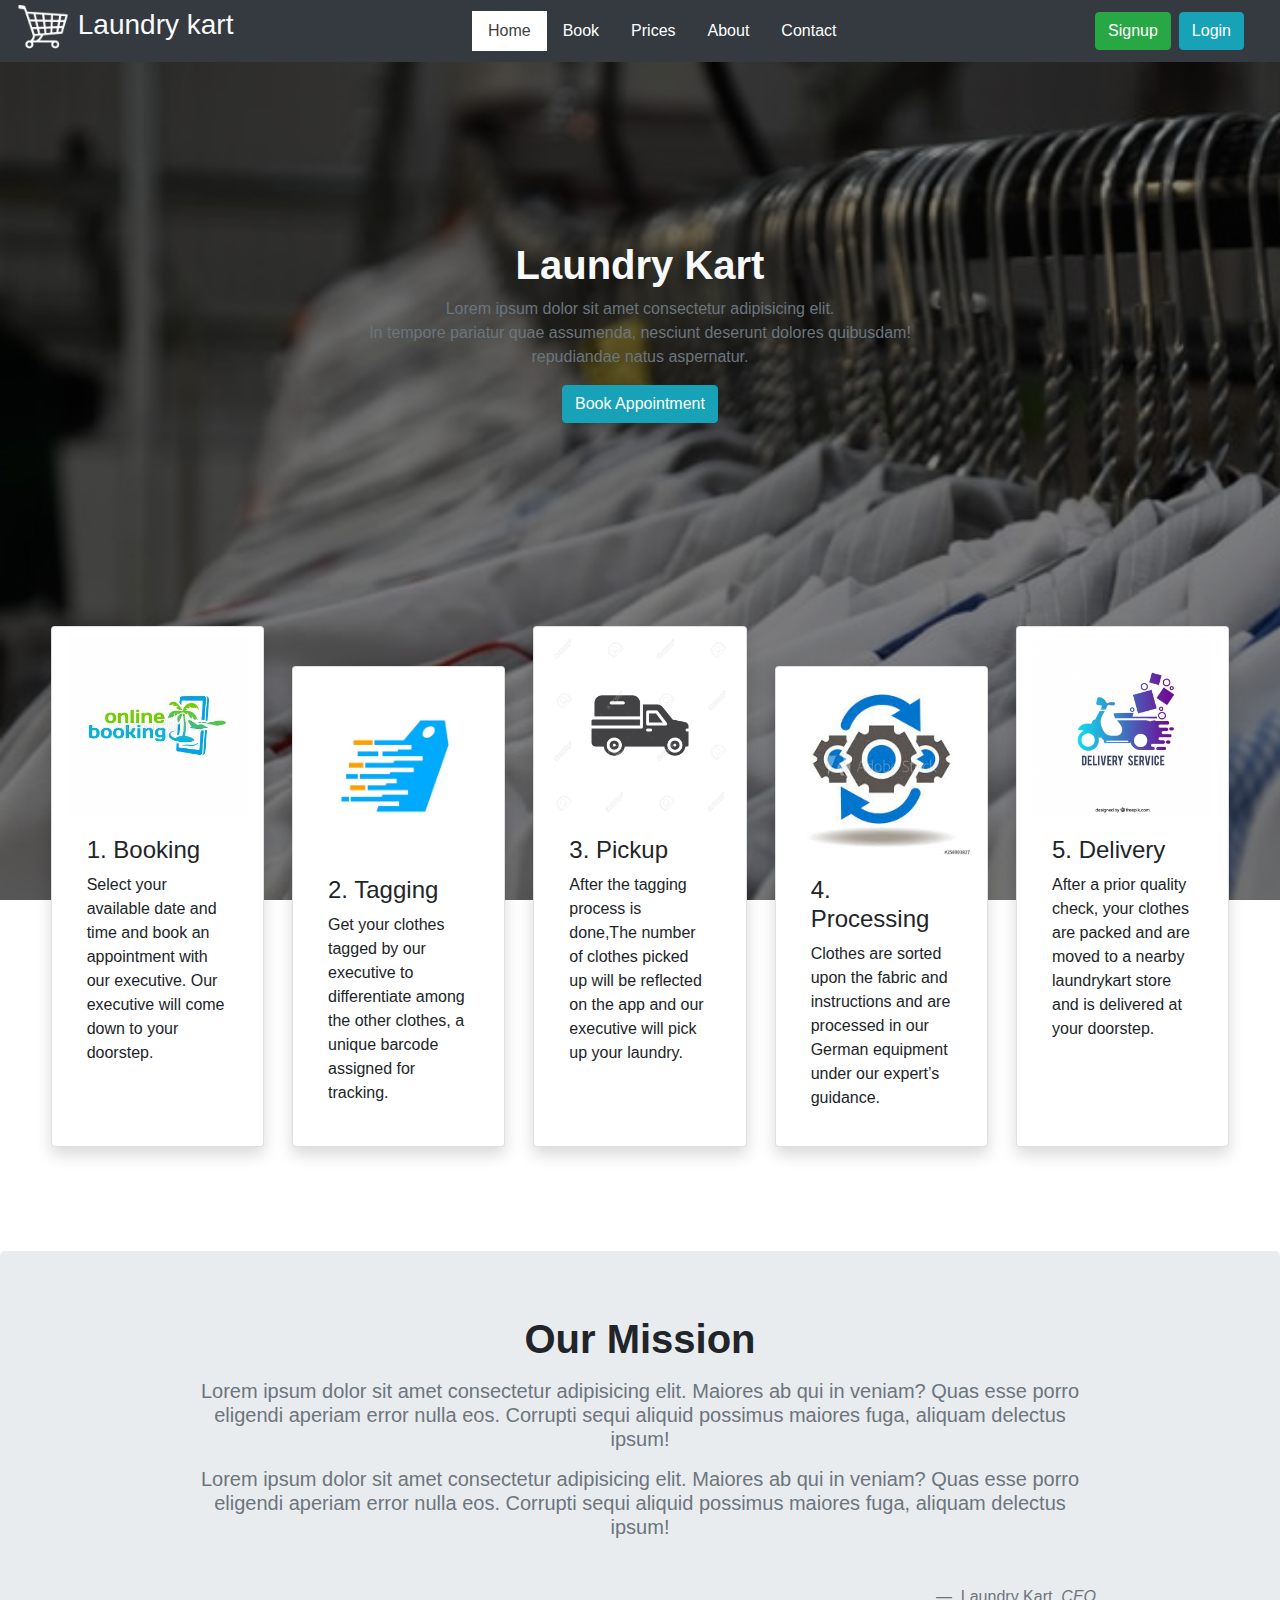
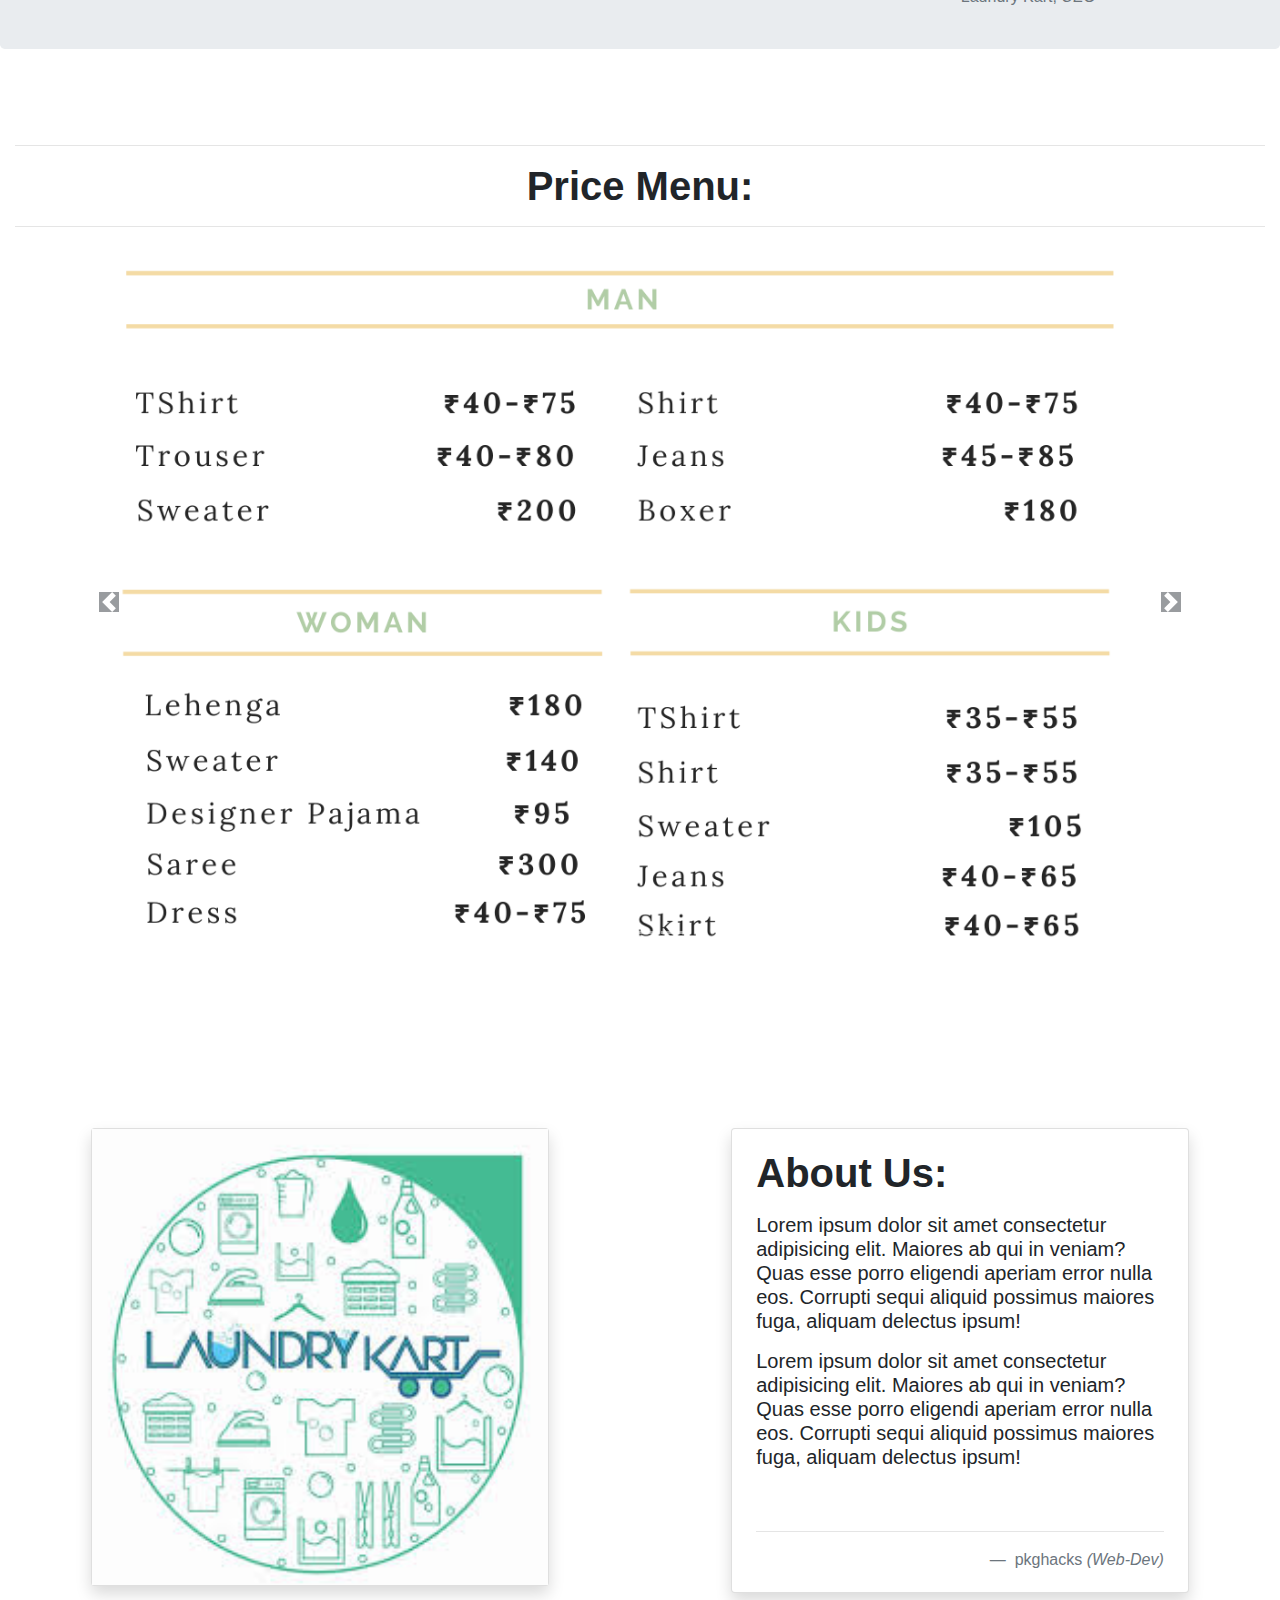
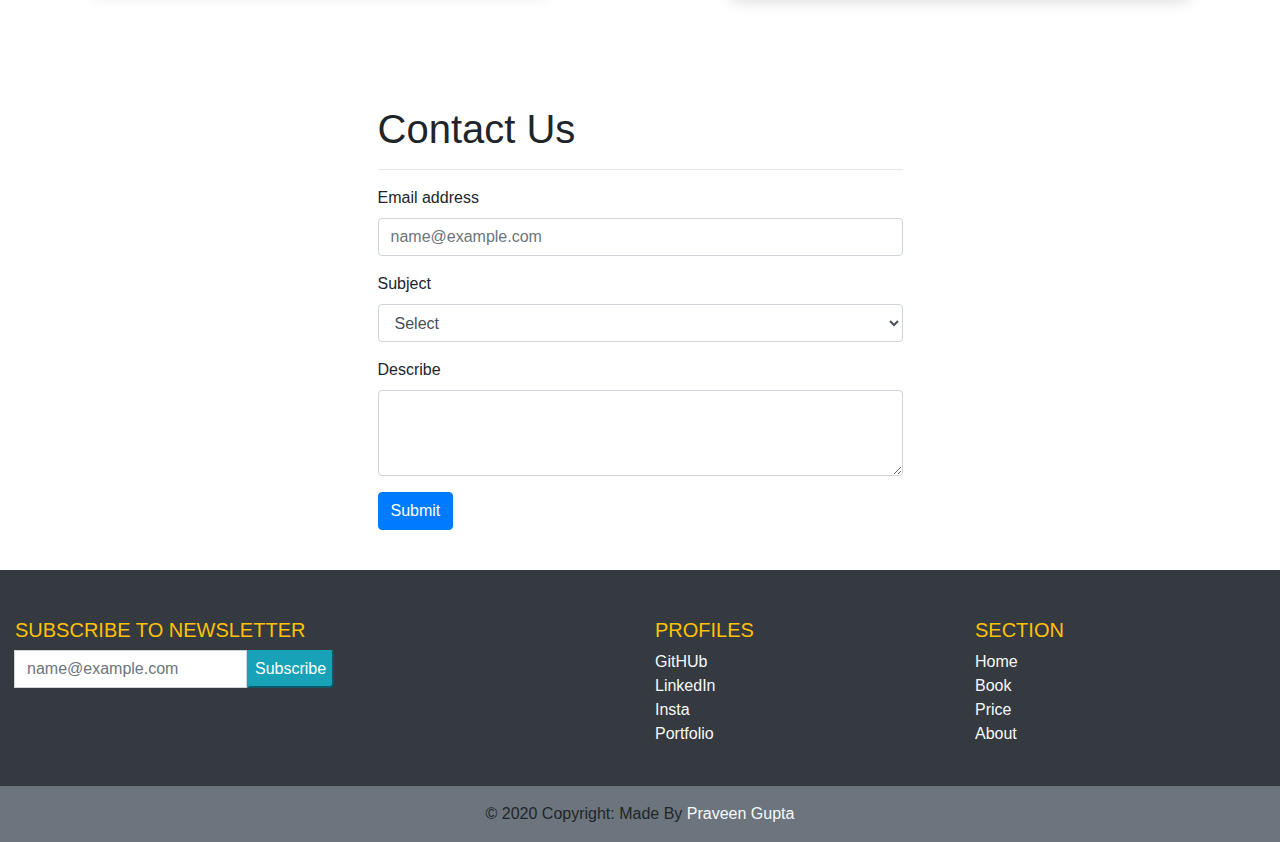
<file: index.html>
<!doctype html>
<html lang="en">

<head>
    <!-- Required meta tags -->
    <meta charset="utf-8">
    <meta name="viewport" content="width=device-width, initial-scale=1, shrink-to-fit=no">

    <!-- Bootstrap CSS -->
    <link rel="stylesheet" href="css/bootstrap.min.css">
    <link rel="stylesheet" href="css/style.css">
    <link rel="stylesheet" href="https://cdnjs.cloudflare.com/ajax/libs/font-awesome/4.7.0/css/font-awesome.min.css">
    <link rel="shortcut icon" href="img/cart.png" type="image/x-icon">

    <title>Laundry Kart</title>
</head>

<body data-spy="scroll" data-target="#navbar">
    <div id="home">
        <div class="nav justify-content-between align-items-center bg-dark px-3" id="nav">
            <h3 class="text-light"><img src="img/cart.png" alt="Laundry Kart" style="height: 6vh;"> Laundry kart</h3>

            <nav class="nav ham-burger" id="navbar">
                <a class="nav-item nav-link active" href="#home">Home</a>
                <a class="nav-item nav-link" href="#book-section">Book</a>
                <a class="nav-item nav-link" href="#price-section">Prices</a>
                <a class="nav-item nav-link" href="#about-section">About</a>
                <a class="nav-item nav-link" href="#contact-section">Contact</a>
            </nav>
            <div class="d-flex mr-3 ham-burger">
                <a class="btn btn-success mx-1" href="#">Signup</a>
                <a class="btn btn-info mx-1" href="login.html">Login</a>
            </div>
            <a href="javascript:void(0);" class="icon text-light" onclick="menu()">
                <i class="fa fa-bars"></i>
            </a>
        </div>
        <!-- sm-navbar -->
        <div class="line-nav bg-dark" id="sm-navbar">
            <a class="nav-link" href="#">Home</a>
            <a class="nav-link" href="#book-section">Book</a>
            <a class="nav-link" href="#price-section">Prices</a>
            <a class="nav-link" href="#about-section">About</a>
            <a class="nav-link" href="#contact-section">Contact</a>
        </div>

        <!-- #Home-Section -->
        <div class="d-flex justify-content-center bg-img align-items-center" style="height: 60vh;">
            <div class="text-center">
                <h1 class="text-light"><strong>Laundry Kart</strong></h1>
                <p class="text-secondary">Lorem ipsum dolor sit amet consectetur adipisicing elit. <br> In tempore
                    pariatur quae assumenda, nesciunt deserunt dolores quibusdam!<br> repudiandae natus aspernatur.</p>
                <a href="#" class="btn btn-info shadow">Book Appointment</a>
            </div>
        </div>
    </div>


    <!-- cards-section -->
    <div class="container-fluid my-4">
        <div class="card-columns row row-cols-3 rm row-cols-md-6 justify-content-center">
            <!-- card1 -->
            <div class="card col mx-1 shadow pt-2 mb-2">
                <img class="card-img-top rounded-circle-warning" src="img/book.png" alt="Booking">
                <div class="card-body">
                    <h4>1. Booking</h4>
                    <p>Select your available date and
                        time and book an appointment with our executive. Our executive will come down to your doorstep.
                    </p>
                </div>
            </div>
            <!-- card2 -->
            <div class="card col mx-1 shadow pt-2 mb-2 card-margin">
                <img class="card-img-top rounded-circle-primary" src="img/tagging.png" alt="Tagging">
                <div class="card-body">
                    <h4>2. Tagging</h3>
                        <p>Get your clothes tagged by our executive to differentiate among the other clothes, a unique
                            barcode
                            assigned for tracking.</p>
                </div>
            </div>
            <!-- card3 -->
            <div class="card col mx-1 shadow pt-2 mb-2">
                <img class="card-img-top rounded-circle-success" src="img/pickup.jpg" alt="Pickup">
                <div class="card-body">
                    <h4>3. Pickup</h4>
                    <p>After the tagging process is done,The number of clothes picked up will be reflected on the app
                        and
                        our executive will pick up your laundry.</p>
                </div>
            </div>
            <!-- card4 -->
            <div class="card col mx-1 shadow pt-2 mb-2 card-margin" style="width: 18rem;">
                <img class="card-img-top rounded-circle-secondary" src="img/processing.jpg" alt="Processing">
                <div class="card-body">
                    <h4>4. Processing</h4>
                    <p>Clothes are sorted upon the fabric and instructions and are processed in our German equipment
                        under
                        our expert’s guidance.</p>
                </div>
            </div>
            <!-- card5 -->
            <div class="card col mx-1 shadow pt-2 mb-2" style="width: 18rem;">
                <img class="card-img-top rounded-circle-info" src="img/delivery.jpg" alt="Delivery">
                <div class="card-body">
                    <h4>5. Delivery</h4>
                    <p>After a prior quality check, your clothes are packed and are moved to a nearby laundrykart store
                        and
                        is delivered at your doorstep.</p>
                </div>
            </div>

        </div><!-- /row -->
    </div><br><br><br><!-- /container -->


    <!-- our-mission -->
    <div class="jumbotron text-center">
        <div class="w-75 mx-auto">
            <h1><strong>Our Mission</strong></h1>
            <blockquote class="blockquote mb-0 text-secondary">
                <p>
                <h5>Lorem ipsum dolor sit amet consectetur adipisicing elit. Maiores ab qui in veniam? Quas esse porro
                    eligendi aperiam error nulla eos. Corrupti sequi aliquid possimus maiores fuga, aliquam delectus
                    ipsum!</h5>
                </p>
                <p>
                <h5>Lorem ipsum dolor sit amet consectetur adipisicing elit. Maiores ab qui in veniam? Quas esse porro
                    eligendi aperiam error nulla eos. Corrupti sequi aliquid possimus maiores fuga, aliquam delectus
                    ipsum!</h5>
                </p><br>
                <footer class="blockquote-footer float-right"> Laundry Kart, <cite title="Source Title">CEO</cite>
                </footer>
            </blockquote>
        </div>
    </div><br><br>

    <!-- menu / courosel -->
    <div class="container-fluid justify-content-center mb-5 w-100" id="price-section">
        <div class="text-center">
            <hr>
            <h1><strong>Price Menu:</strong></h1>
            <hr>
            <div id="carouselExampleIndicators" class="carousel slide" data-ride="carousel" data-interval="4000">
                <ol class="carousel-indicators">
                    <li data-target="#carouselExampleIndicators" data-slide-to="0" class="active"></li>
                    <li data-target="#carouselExampleIndicators" data-slide-to="1"></li>
                    <li data-target="#carouselExampleIndicators" data-slide-to="2"></li>
                </ol>
                <div class="carousel-inner">
                    <div class="carousel-item active">
                        <img class="d-block w-100 img-fluid" src="img/menu-1.png" alt="First slide">
                    </div>
                    <div class="carousel-item img-fluid">
                        <img class="d-block w-100" src="img/menu-3.png" alt="Second slide">
                    </div>
                    <div class="carousel-item img-fluid">
                        <img class="d-block w-100" src="img/menu-main.png" alt="Third slide">
                    </div>
                </div>
                <a class="carousel-control-prev text-success" href="#carouselExampleIndicators" role="button"
                    data-slide="prev">
                    <span class="carousel-control-prev-icon bg-dark" aria-hidden="true"></span>
                    <span class="sr-only">Previous</span>
                </a>
                <a class="carousel-control-next" href="#carouselExampleIndicators" role="button" data-slide="next">
                    <span class="carousel-control-next-icon bg-dark" aria-hidden="true"></span>
                    <span class="sr-only">Next</span>
                </a>
            </div>
        </div>
    </div><br><br>

    <!-- about-section -->
    <div class="container-fluid bg-bg" id="about-section">
        <div class="row row-cols-1 row-cols-md-2 py-4">
            <!-- logo-card -->
            <div class="col py-5">
                <div class="card w-75 mx-auto shadow rounded rt">
                    <div class="card-img" style="padding: 0;">
                        <img src="img/logo.jpg" class="img-fluid w-100" alt="">
                    </div>
                </div>
            </div>
            <!-- about-card -->
            <div class="col py-5">
                <div class="card w-75 mx-auto shadow rt">
                    <div class="card-body px-4" style="height: 100%;">
                        <h1><strong> About Us:</strong></h1>
                        <blockquote class="blockquote mb-0">
                            <p>
                            <h5>Lorem ipsum dolor sit amet consectetur adipisicing elit. Maiores ab qui in veniam? Quas
                                esse porro eligendi aperiam error nulla eos. Corrupti sequi aliquid possimus maiores
                                fuga, aliquam delectus ipsum!</h5>
                            </p>
                            <p>
                            <h5>Lorem ipsum dolor sit amet consectetur adipisicing elit. Maiores ab qui in veniam? Quas
                                esse porro eligendi aperiam error nulla eos. Corrupti sequi aliquid possimus maiores
                                fuga, aliquam delectus ipsum!</h5>
                            </p><br>
                            <hr>
                            <footer class="blockquote-footer float-right"> pkghacks <cite
                                    title="Source Title">(Web-Dev)</cite></footer>
                        </blockquote>

                    </div>
                </div>
            </div>

        </div>
    </div>

    <!-- Contact-section -->
    <div class="container my-3 py-4" id="contact-section">
        <div class="container w-50">
            <h1>Contact Us</h1><hr>
            <form action="" method="post">
                <form>
                    <div class="form-group">
                        <label for="email">Email address</label>
                        <input type="email" class="form-control" id="email" placeholder="name@example.com">
                    </div>
                    <div class="form-group">
                        <label for="exampleFormControlSelect1">Subject</label>
                        <select class="form-control" id="exampleFormControlSelect1">
                            <option selected>Select</option>
                            <option value="0">Unable to Register</option>
                            <option value="1">Unable to order</option>
                            <option value="2">Bug issue</option>
                            <option value="3">Feedback</option>
                            <option value="4">Other</option>
                        </select>
                    </div>
                    <div class="form-group">
                        <label for="desc">Describe</label>
                        <textarea class="form-control" id="desc" rows="3"></textarea>
                    </div>
                    <button type="submit" name="contact" class="btn btn-primary">Submit</button>
                </form>
            </form>
        </div>
    </div>

    <!-- footer -->
<footer class="page-footer font-small bg-dark pt-4">
    <div class="container-fluid text-center text-md-left py-4">
      <!-- Grid row -->
      <div class="row">
        <!-- Grid column -->
        <div class="col-md-6 mt-md-0 mt-3">
          <!-- Content -->
          <h5 class="text-uppercase text-warning">Subscribe to newsletter</h5>
          <form action="" method="post">
            <form>
                <div class="input-group mb-2">
                    <div class="input-group-append">
                        <input type="email" class="form-control rounded-0" id="email" placeholder="name@example.com">
                        <button type="submit" name="contact" class="input-group-btn btn-info rounded-right">Subscribe</button>
                    </div>
                  </div>
                <div class="form-group w-25">
                </div>
            </form>
        </div>
        <!-- Grid column -->
        <hr class="clearfix w-100 d-md-none pb-3">
        <!-- Grid column -->
        <div class="col-md-3 mb-md-0 mb-3">

          <h5 class="text-uppercase text-warning">Profiles</h5>
          <ul class="list-unstyled">
            <li>
              <a href="https://github.com/pkgtech" class="text-light">GitHUb</a>
            </li>
            <li>
              <a href="https://www.linkedin.com/in/praveen19/" class="text-light">LinkedIn</a>
            </li>
            <li>
              <a href="https://instagram.com/pkgtech" class="text-light">Insta</a>
            </li>
            <li>
              <a href="https://pkgtech.github.io/myweb/" class="text-light">Portfolio</a>
            </li>
          </ul>
        </div>

        <div class="col-md-3 mb-md-0 mb-3">
          <h5 class="text-uppercase text-warning">Section</h5>
          <ul class="list-unstyled">
            <li>
              <a class="text-light" href="#home">Home</a>
            </li>
            <li>
              <a class="text-light" href="#book-section">Book</a>
            </li>
            <li>
              <a class="text-light" href="#price-section">Price</a>
            </li>
            <li>
              <a class="text-light" href="#about-section">About</a>
            </li>
          </ul>
        </div>

      </div>
    </div>
  
    <!-- Copyright -->
    <div class="footer-copyright bg-secondary text-center py-3">© 2020 Copyright: Made By
      <a href="https://pkgtech.github.io/myweb/" class="text-light"> Praveen Gupta</a>
    </div>
    <!-- Copyright -->
  
  </footer>
  <!-- Footer -->



    <!-- Optional JavaScript -->
    <!-- jQuery first, then Popper.js, then Bootstrap JS -->
    <script src="js/jquery.js"></script>
    <script src="https://cdn.jsdelivr.net/npm/popper.js@1.16.1/dist/umd/popper.min.js"
        integrity="sha384-9/reFTGAW83EW2RDu2S0VKaIzap3H66lZH81PoYlFhbGU+6BZp6G7niu735Sk7lN"
        crossorigin="anonymous"></script>
    <script src="js/bootstrap.min.js"></script>
    <script src="js/index.js"></script>
</body>

</html>
</file>
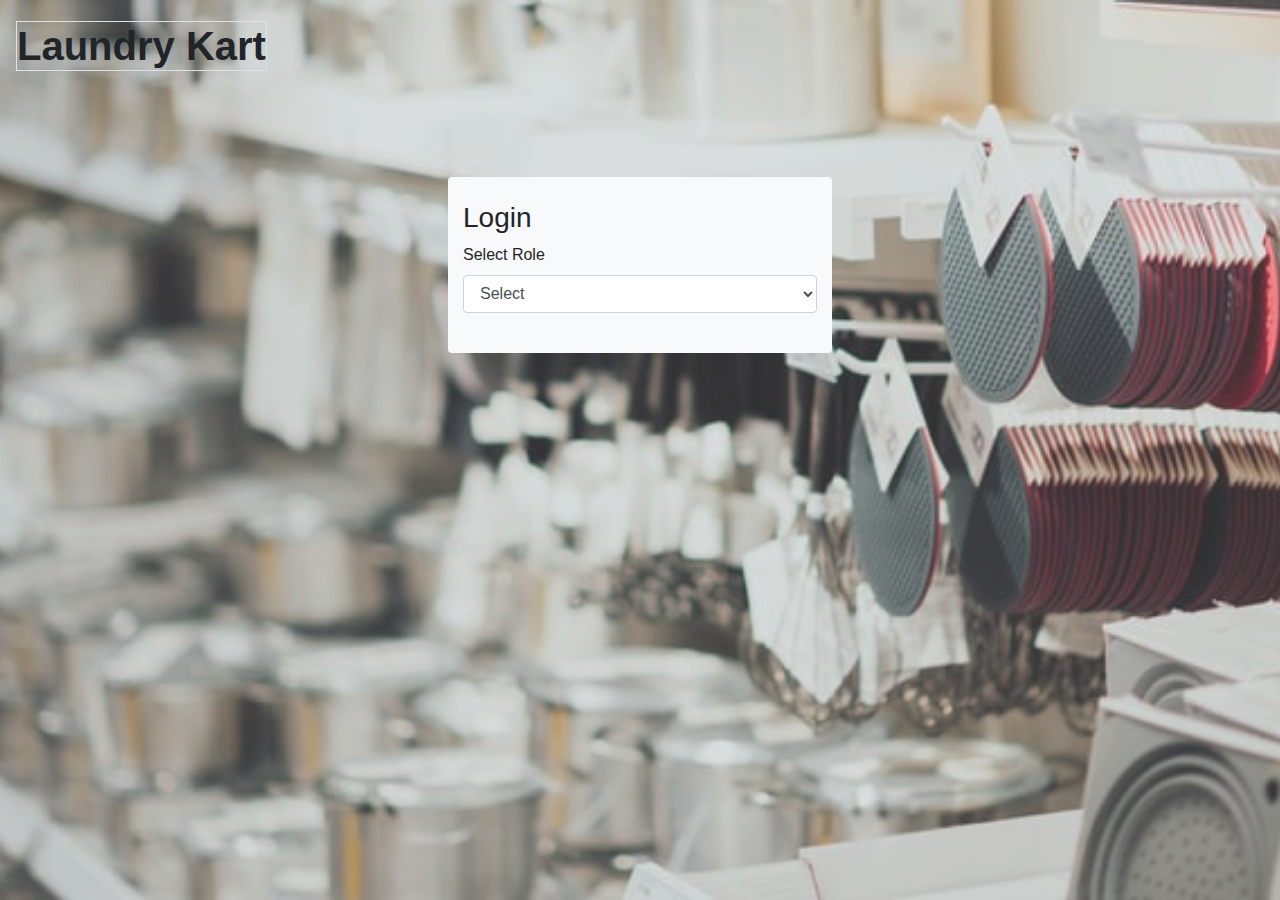
<file: login.html>
<!doctype html>
<html>

<head>
    <meta charset="UTF-8">
    <meta name="viewport" content="width=device-width, initial-scale=1.0">
    <meta http-equiv="X-UA-Compatible" content="ie=edge">
    <title>Login | Renal Project</title>
    <link rel="stylesheet" href="css/bootstrap.min.css" />
    <link rel="stylesheet" href="css/font-awesome.css">
    <link rel="stylesheet" href="css/style.css">
    <link rel="stylesheet" href="https://cdnjs.cloudflare.com/ajax/libs/animate.css/4.1.1/animate.min.css"/>
</head>
<style>
body::before {
    margin: 0;
    padding: 0;
    content: "";
    background: url(img/slider5.jpg) no-repeat center center fixed;
    background-size: cover;
    position: absolute;
    top: 0px;
    left: 0px;
    height: 100%;
    width: 100%;
    z-index: -1;
    opacity: 0.81;
}

.container-fluid {
    width: 30%;
}

@media only screen and (max-width: 600px) {
    .container-fluid {
        width: 100%;
    }
    h1{
        position: absolute;
        top:0;
    }
}

@media only screen and (min-width: 600px) {
    /* form {
        position: relative;
        left: 80%;
    } */
}

form {
    border-radius: 10px;
    margin-top: 50%;
}

h1{
    position: absolute;
    top: 1.3rem;
    left: 1rem;
}
</style>

<body>
    <div class="container-fluid bg-light rounded bg-success">
    <h1 class="animate__animated animate__slideInLeft border"><strong>Laundry Kart</strong></h1>
        <form action=""  class="animate__animated animate__slideInRight py-4" method="POST">
            <h3 class="heading">Login</h3>
            <!-- Form Start -->
            <div class="form-group">
                <label>Select Role</label>
                <select name="role" id="select" onchange="fun()" class="form-control">
                    <option value="select">Select</option>
                    <option value="0">Login</option>
                    <option value="1">Signup</option>
                </select>
            </div>
            <div class="form-group aa" style="display: none;">
                <label>Username</label>
                <input type="text" name="username" class="form-control" placeholder="" required>
            </div>
            <div class="form-group aa" style="display: none;">
                <label>Password</label>
                <input type="password" name="password" class="form-control" placeholder="" required>
            </div>
            <input type="submit" name="login" style="display: none;" class="btn btn-primary aa" value="login" />
        </form>
        <!-- /Form  End -->
    </div>
</body>

</html>
<script src="js/jquery.js"></script>
<script src="js/index.js"></script>
</file>
<file: css/style.css>
/* section{
    width: 100%;
} */

/* body{
    position: relative;
    background: url(../img/slider4.jpg) no-repeat;
    background-size: cover;
    height: 70vh;
} */

.bg-img::after{
    content: "";
    position: absolute;
    top: 0;
    left: 0;
    width: 100%;
    height: 100%;
    background: url(../img/darken-bg.png);
    background-size: cover;
    background-repeat: no-repeat;
    z-index: -1;
    /* opacity: 0.8; */
}

/* .wave::before{
    content: "";
    position: absolute;
    top: 50vh;
    left: 0;
    width: 100%;
    height: 30vh;
    background: url(../img/wave.png);
    background-size: cover;
    background-repeat: no-repeat;
} */

.card{
    max-height: 100%;
    transition: transform .2s;
}

.card:hover{
    -ms-transform: scale(1.1); /* IE 9 */
    -webkit-transform: scale(1.1); /* Safari 3-8 */
    transform: scale(1.1);
}

.h{
    height: 100vh;
}

nav a,.line-nav a{
    color:white;
}

nav a:hover{
    color:rgb(66, 62, 62);
    background-color: white;
}

.line-nav a:hover{
    color:rgb(66, 62, 62);
    background-color: white;
}

.active{
    color:rgb(66, 62, 62);
    background-color: white;
}

.card-margin{
    margin-top: 40px;
}

.icon{
    display: none;
}

@media screen and (max-width: 800px) {
    .ham-burger a{
        display: none;
    }
    .icon {
        display: block;
        float: right;
    }
    .card-margin{
        margin-top: 0;
    }
    .rm{
        margin: 0 -6rem;
    }
    h4{
        font-size: 1.2rem;
    }
    p{
        font-size: 0.8rem;
    }
  }

.line-nav{
    overflow: hidden;
    display: none;
}

.line-nav a{
    display: flex;
}
</file>
